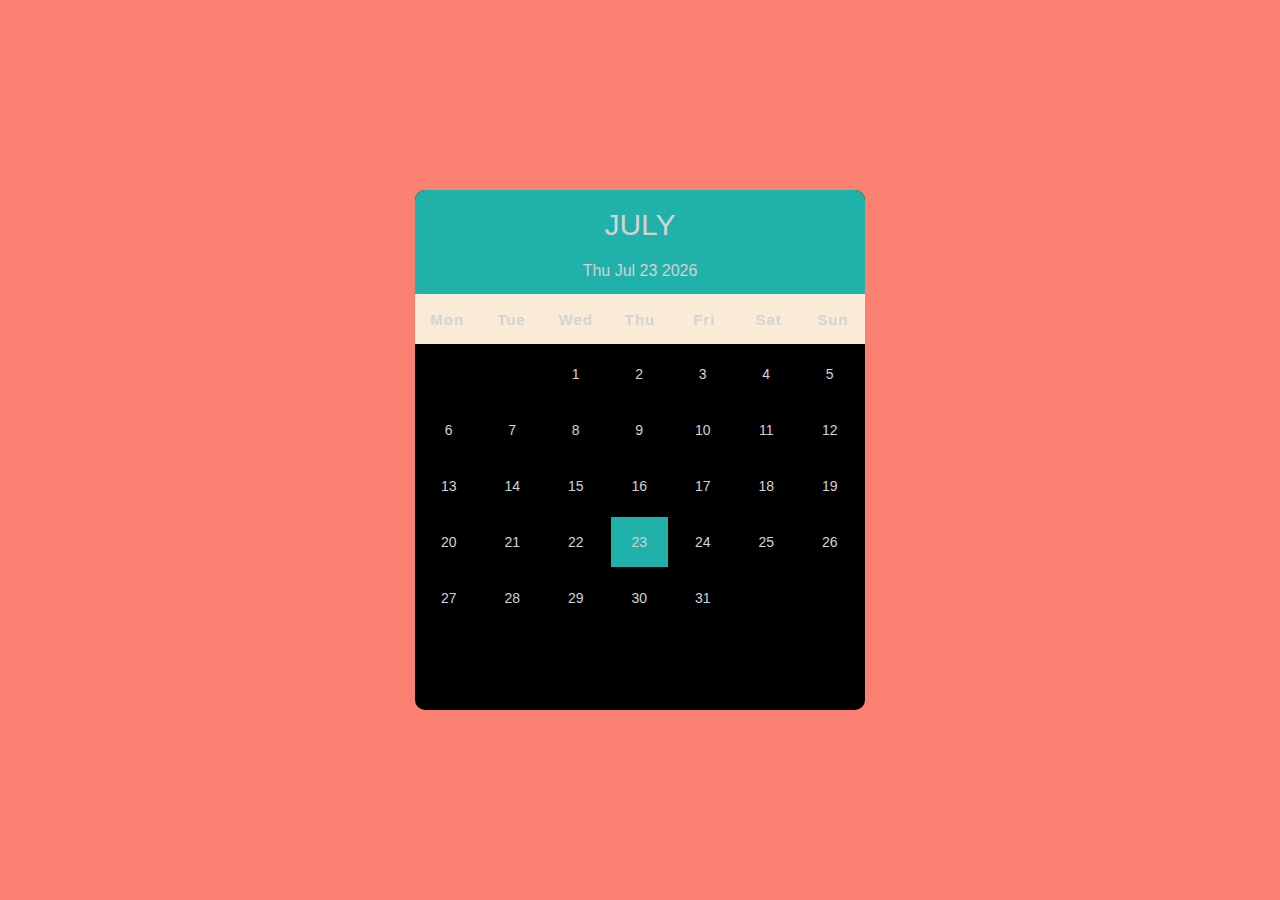
<file: HTML-CSS-JS/Calendar/index.html>
<!DOCTYPE html>
<html lang="en">
<head>
    <meta charset="UTF-8">
    <meta http-equiv="X-UA-Compatible" content="IE=edge">
    <meta name="viewport" content="width=device-width, initial-scale=1.0">
    <title>Calendar</title>
    <link rel="stylesheet" href="style.css">
</head>
<body>
    <div class="container">
        <div class="calendar">
            <div class="month">
                <div class="date">
                    <h1></h1>
                    <p></p>
                </div>
            </div>
            <div class="weekdays">
                <div>Mon</div>
                <div>Tue</div>
                <div>Wed</div>
                <div>Thu</div>
                <div>Fri</div>
                <div>Sat</div>
                <div>Sun</div>
            </div>
            <div class="days">
                <div class="empty"></div>
                <div class="empty"></div>
                <div>1</div>
                <div>2</div>
                <div>3</div>
                <div>4</div>
                <div>5</div>
                <div>6</div>
                <div>7</div>
                <div class="today">8</div>
                <div>9</div>
                <div>10</div>
                <div>11</div>
                <div>12</div>
                <div>13</div>
                <div>14</div>
                <div>15</div>
                <div>16</div>
                <div>17</div>
                <div>18</div>
                <div>19</div>
                <div>20</div>
                <div>21</div>
                <div>22</div>
                <div>23</div>
                <div>24</div>
                <div>25</div>
                <div>26</div>
                <div>27</div>
                <div>28</div>
                <div>29</div>
                <div>30</div>
            </div>
        </div>
    </div>

    <script src="index.js"></script>
</body>
</html>
</file>
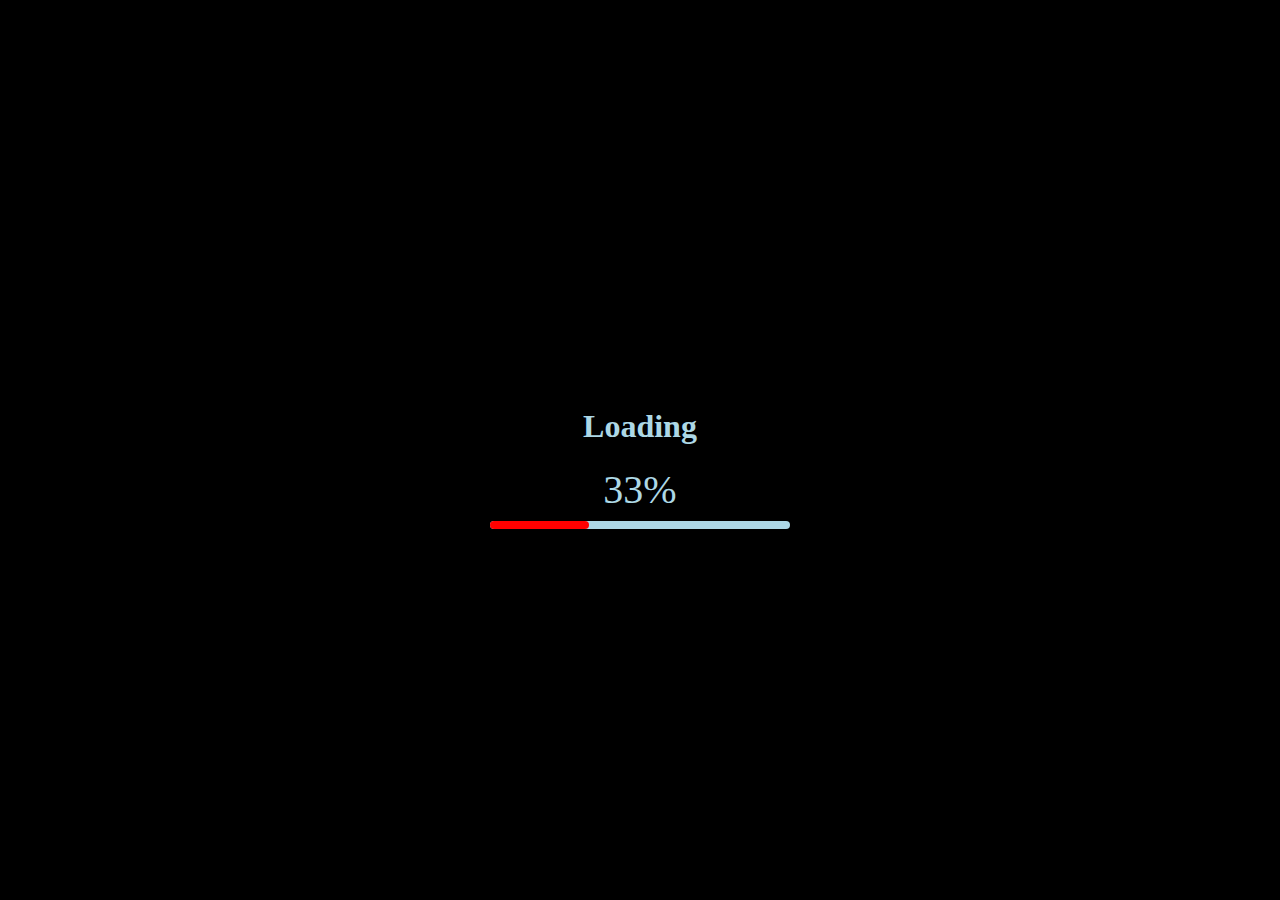
<file: HTML-CSS-JS/LoadingBar/index.html>
<!DOCTYPE html>
<html lang="en">
<head>
    <meta charset="UTF-8">
    <meta http-equiv="X-UA-Compatible" content="IE=edge">
    <meta name="viewport" content="width=device-width, initial-scale=1.0">
    <title>Loading Bar</title>
    <link rel="stylesheet" href="style.css">
</head>
<body>
    <div class="container">
        <h1>Loading</h1>
        <div class="counter">0%</div>
        <hr class="loading-bar-back">
        <hr class="loading-bar-font">
    </div>


    <script src="index.js"></script>
</body>
</html>
</file>
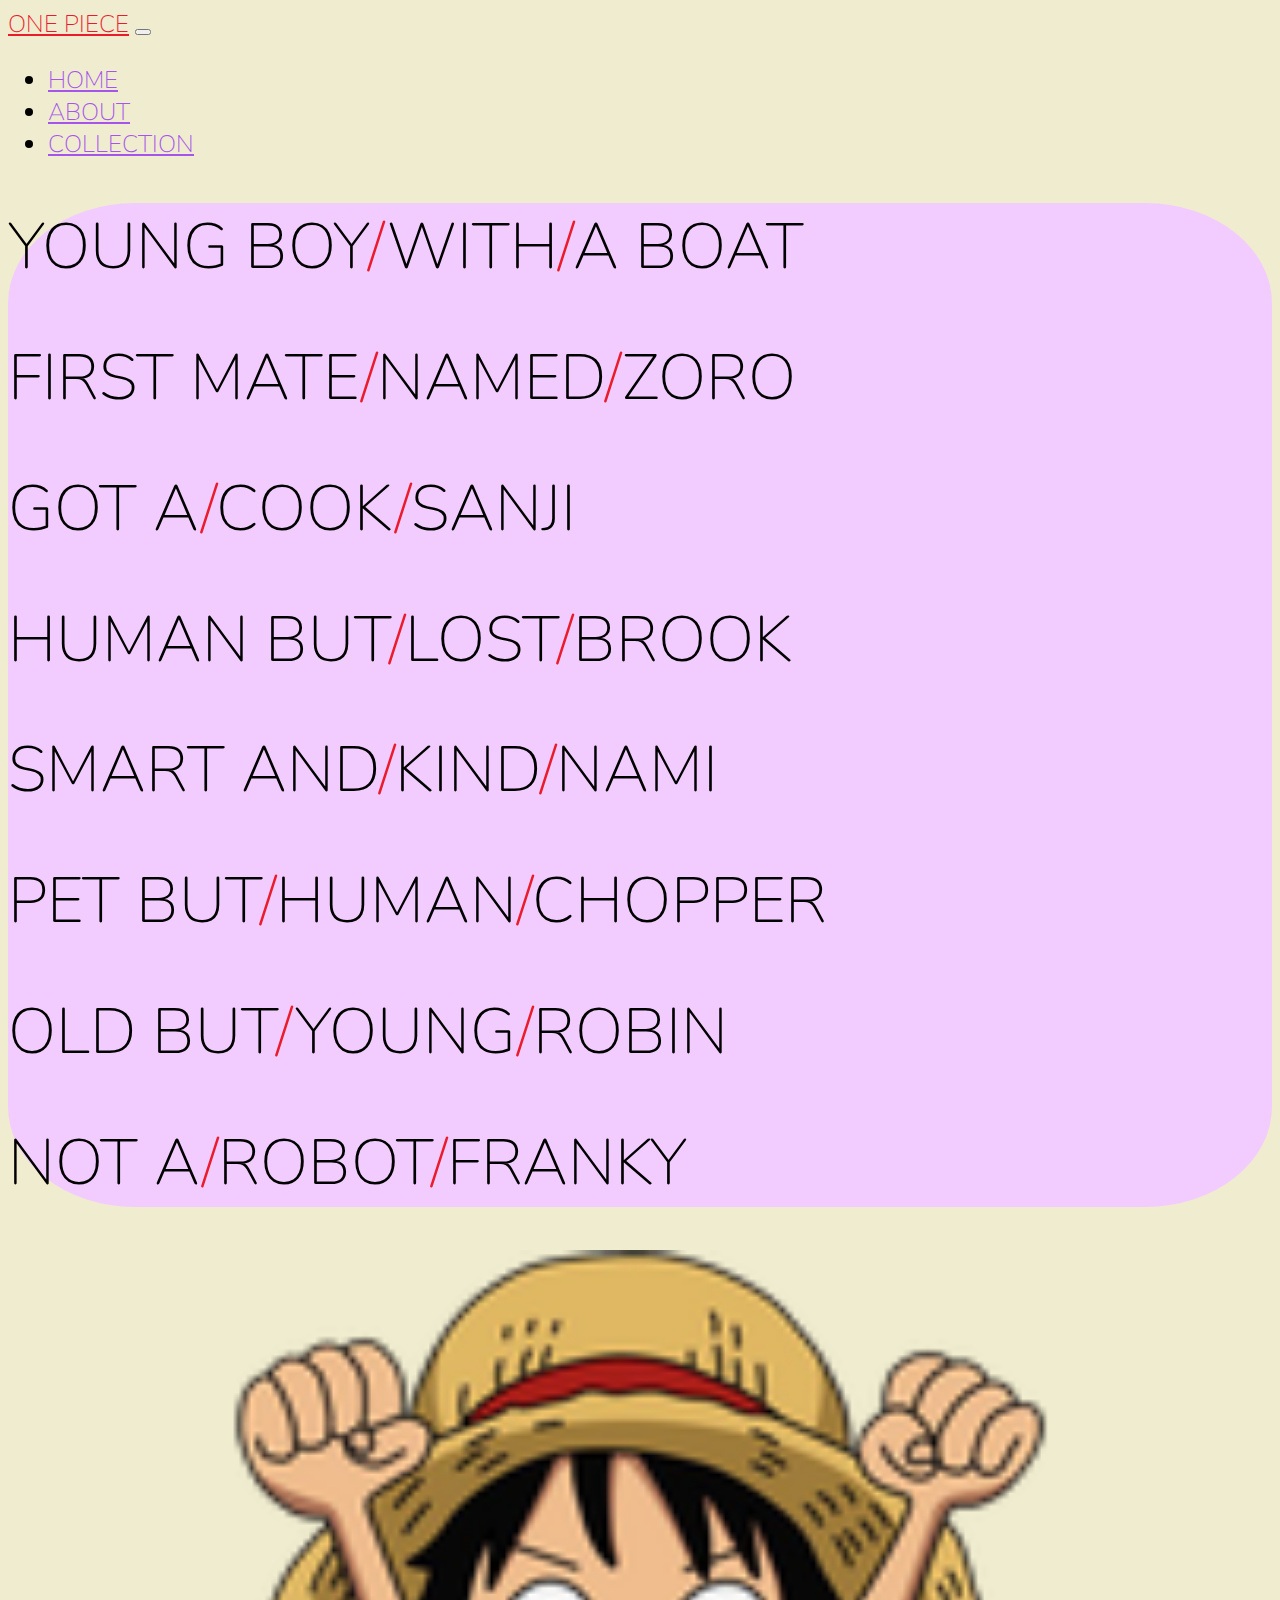
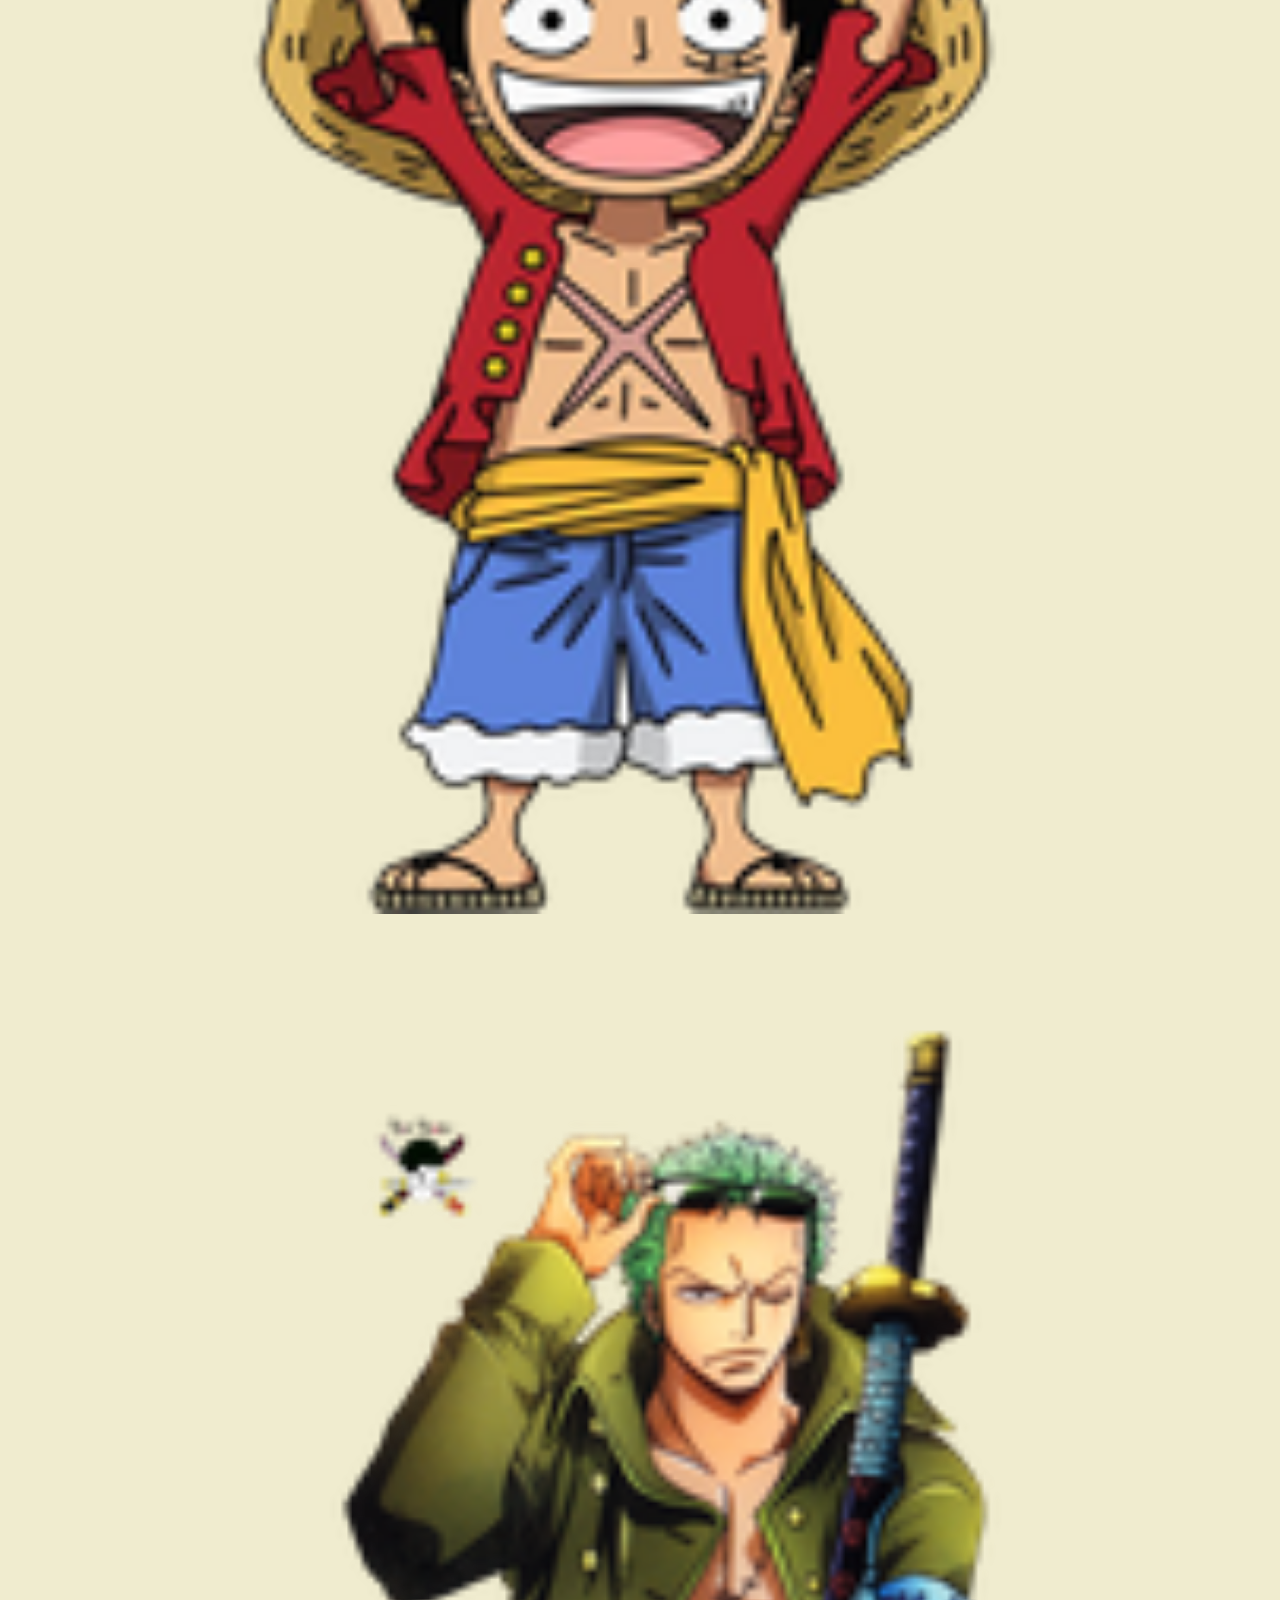
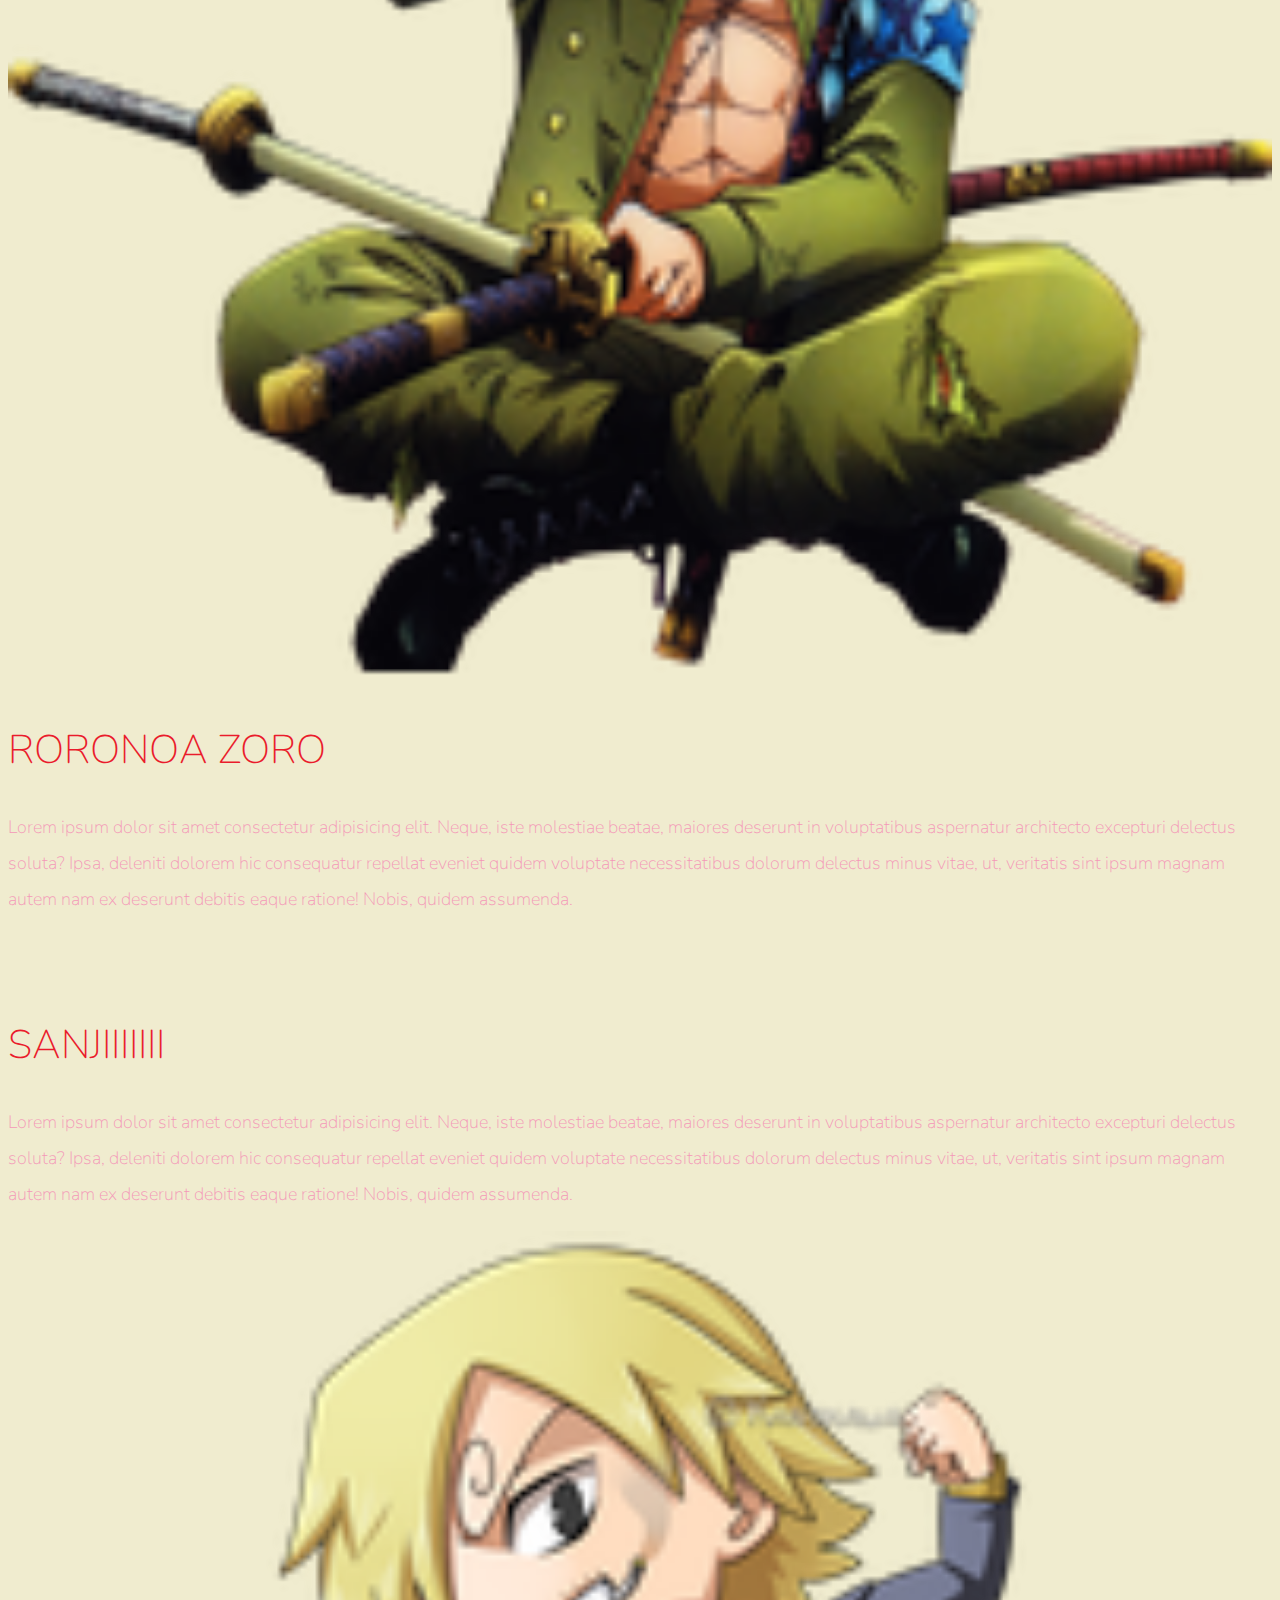
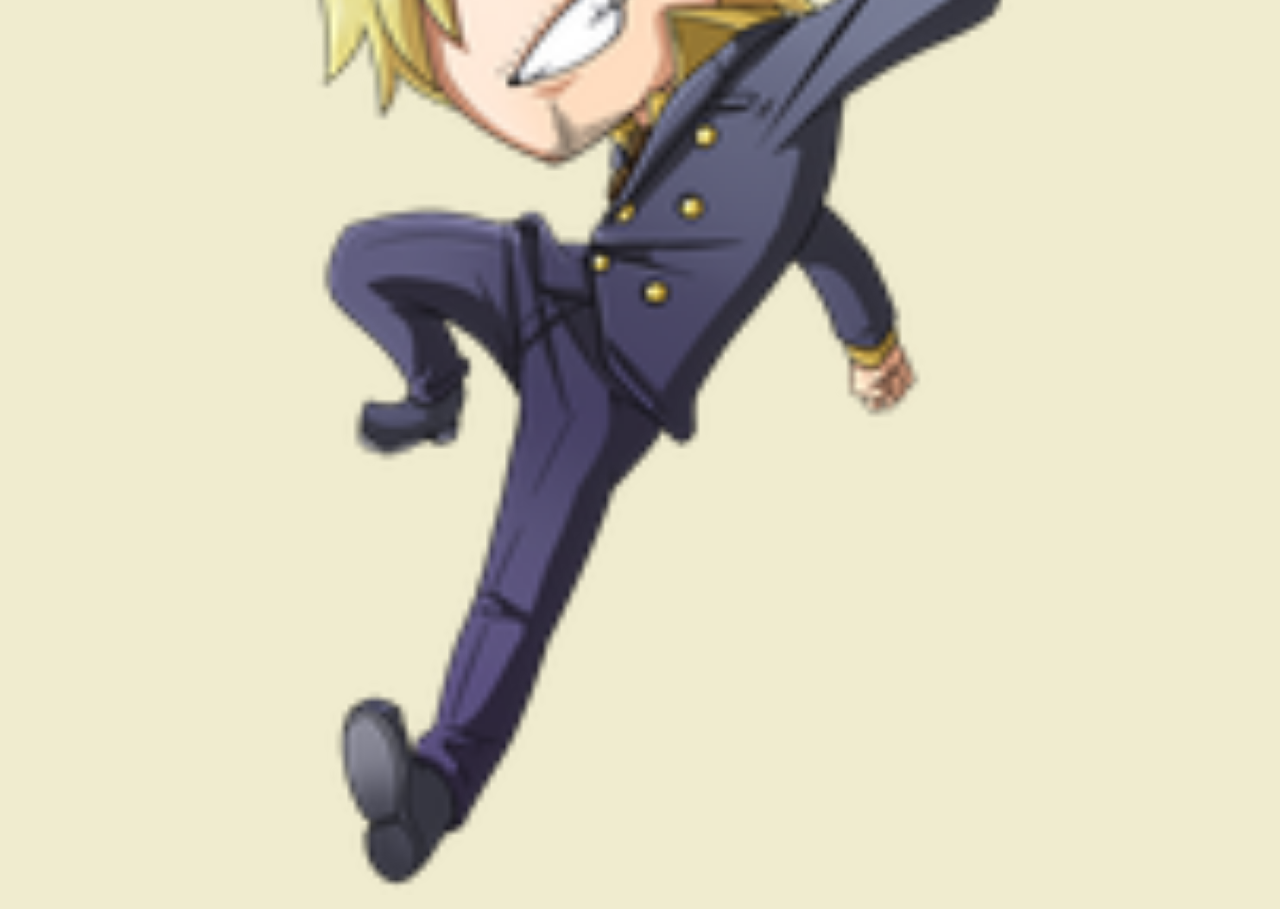
<file: HTML-CSS-JS/OnePiecee/index.html>
<!doctype html>
<html lang="en">
  <head>
    <!-- Required meta tags -->
    <meta charset="utf-8">
    <meta name="viewport" content="width=device-width, initial-scale=1, shrink-to-fit=no">
    
    <!-- Google Font -->
    <link href="https://fonts.googleapis.com/css?family=Nunito:200,300,400,700" rel="stylesheet">

    <!-- Bootstrap CSS -->
    <link rel="stylesheet" href="https://stackpath.bootstrapcdn.com/bootstrap/4.1.3/css/bootstrap.min.css" integrity="sha384-MCw98/SFnGE8fJT3GXwEOngsV7Zt27NXFoaoApmYm81iuXoPkFOJwJ8ERdknLPMO" crossorigin="anonymous">
    
    <!-- Custom CSS -->
    <link rel="stylesheet" href="app.css">

    <title>One Piece</title>
  </head>
  
  <body>
    <nav id="mainNavbar" class="navbar navbar-light navbar-expand-md py-0 fixed-top">
      <a href="#" class="navbar-brand">ONE PIECE</a>
      <button class = "navbar-toggler" data-toggle= "collapse" data-target = "#navLinks" aria-label="Toggle navigation">  <!-- class from bootstrap, data-toggle tell system what to do
                                                                                                                              data-target tell us who is targerted-->
        <span class = "navbar-toggler-icon"></span> <!-- class "navbar-toggler-icon" from bootstrap make icon appear -->
      </button>
      <div class ="collapse navbar-collapse" id ="navLinks">
        <ul class = "navbar-nav">
          <li class = "nav-item">
            <a href="" class="nav-link">HOME</a>
          </li>
          <li class = "nav-item">
            <a href="" class="nav-link">ABOUT</a>
          </li>
          <li class = "nav-item">
            <a href="" class="nav-link">COLLECTION</a>
          </li>
        </ul>
      </div>

    </nav>



    <section class ="first-section | container-fluid  ">
      <div class="row align-items-center">
        <div class="col-lg-6">
          <div id="headingGroup" class="text-ppl text-center d-none d-lg-block"> <!--d-none is to hide urself, and d-lg-block shows up when its large -->
            <h1 >YOUNG BOY<span>/</span>WITH<span>/</span>A BOAT</h1>
            <h1 >FIRST MATE<span>/</span>NAMED<span>/</span>ZORO</h1>
            <h1 >GOT A<span>/</span>COOK<span>/</span>SANJI</h1>
            <h1 >HUMAN BUT<span>/</span>LOST<span>/</span>BROOK</h1>
            <h1 >SMART AND<span>/</span>KIND<span>/</span>NAMI</h1>
            <h1 >PET BUT<span>/</span>HUMAN<span>/</span>CHOPPER</h1>
            <h1 >OLD BUT<span>/</span>YOUNG<span>/</span>ROBIN</h1>
            <h1 >NOT A<span>/</span>ROBOT<span>/</span>FRANKY</h1>
          </div>      
        </div>
        <div class="col-lg-6 px-0">
          <img class="img-fluid" src="imgs/luffychibi.png" alt="">   <!--class="img-fluid" is a bootstrap class make image resposive to screen, if we dont add this image will be big -->
        </div>
      </div>
    </section>

    <section class="container-fluid">
      <div class="row align-items-center content">
        <div class="col-md-6 order-2 order-md-1 px-0">        <!--class="order-2 order-md-1" alwasy come 2nd, if we hit medium,  text come 1st before the img-->
          <img src="imgs/zoro.png" alt="" class="zoro img-fluid " >
        </div>
        <div class="col-md-6 order-1 order-md-2 text-center">
          <div class="row justify-content-center">
            <div class="col-10 col-lg-8 blurb">               <!--blurp is custom name for this class-->
              <h2>RORONOA ZORO</h2>         
              <p class="lead">Lorem ipsum dolor sit amet consectetur adipisicing elit. Neque, iste molestiae
                beatae, maiores deserunt
                in voluptatibus
                aspernatur architecto excepturi delectus soluta? Ipsa, deleniti dolorem hic consequatur
                repellat eveniet quidem
                voluptate necessitatibus dolorum delectus minus vitae, ut, veritatis sint ipsum magnam
                autem nam ex deserunt debitis
                eaque ratione! Nobis, quidem assumenda.</p>
            </div>
            </div>
          </div>
      </div>

      <div class="row align-items-center content">

        <div class="col-md-6 text-center">
          <div class="row justify-content-center">
            <div class="col-10 col-lg-8 blurb">               <!--blurp is custom name for this class-->
              <h2>SANJIIIIIII</h2>
              <p class="lead">Lorem ipsum dolor sit amet consectetur adipisicing elit. Neque, iste molestiae
                beatae, maiores deserunt
                in voluptatibus
                aspernatur architecto excepturi delectus soluta? Ipsa, deleniti dolorem hic consequatur
                repellat eveniet quidem
                voluptate necessitatibus dolorum delectus minus vitae, ut, veritatis sint ipsum magnam
                autem nam ex deserunt debitis
                eaque ratione! Nobis, quidem assumenda.</p>
            </div>
          </div>
        </div>
        <div class="col-md-6 px-0">        <!--class="order-2 order-md-1" alwasy come 2nd, if we hit medium, come 1st-->
          <img src="imgs/sanjichibi.png" alt="" class="img-fluid " >
        </div>
      </div>
    </section>
    




    <!-- Optional JavaScript -->
    <!-- jQuery first, then Popper.js, then Bootstrap JS -->
     <script src="https://code.jquery.com/jquery-3.3.1.slim.min.js" integrity="sha384-q8i/X+965DzO0rT7abK41JStQIAqVgRVzpbzo5smXKp4YfRvH+8abtTE1Pi6jizo"
        crossorigin="anonymous"></script>
    <script src="https://cdnjs.cloudflare.com/ajax/libs/popper.js/1.14.3/umd/popper.min.js" integrity="sha384-ZMP7rVo3mIykV+2+9J3UJ46jBk0WLaUAdn689aCwoqbBJiSnjAK/l8WvCWPIPm49"
        crossorigin="anonymous"></script>
    <script src="https://stackpath.bootstrapcdn.com/bootstrap/4.1.3/js/bootstrap.min.js" integrity="sha384-ChfqqxuZUCnJSK3+MXmPNIyE6ZbWh2IMqE241rYiqJxyMiZ6OW/JmZQ5stwEULTy"
        crossorigin="anonymous"></script>
   <script>
      $(function () {
          $(document).scroll(function () {
              var $nav = $("#mainNavbar");
              $nav.toggleClass("scrolled", $(this).scrollTop() > $nav.height());
          });
      });
  </script>
  </body>
</html>
</file>
<file: HTML-CSS-JS/Calendar/style.css>
body{
    margin: 0px;
    padding: 0px;
    font-family: sans-serif;
   
}

.container{
    display: flex;
    justify-content: center;
    align-items: center;
    width: 100%;
    height: 100vh;
    background-color: salmon;

}
.calendar {
    background-color: black;
    color: lightgrey;
    width: 450px;
    height: 520px;
    border-radius: 10px;
}

.month{
    width: 100%;
    height: 20%;;
    background-color: lightseagreen;
    display: flex;
    justify-content: center;
    align-items: center;
    text-align: center;
    border-radius: 10px 10px 0 0;
}

.month h1{
    font-size: 30px;
    font-weight: 400;
    text-transform: uppercase;
}

.month p{
    font-size: 16px;
}

.weekdays {
    display: flex;
    width: 100%;
    height: 50px;
    background-color: antiquewhite;
   
} 
.weekdays div{
    font-size: 15px;
    font-weight: bold;
    letter-spacing: 1px;
    width: 100%;                       /*set this to 100% (because all div in weekday will not be able to get to 100% in width)so that div in weekdays
                                         will have the same width*/
    display: flex;
    align-items: center;
    justify-content: center;

}

.days{
    width: 100%;
    display: flex;
    flex-wrap: wrap;
    padding: 2px;


}
.days div{
    font-size: 14px;
    margin: 3px;
    width: 57.5px;
    height: 50px;
    display: flex;
    align-items: center;
    justify-content: center;
    box-sizing: border-box;  /* this's border will not invade other box's border*/
}

.days div:hover:not(.empty){
    border: 2px solid white;
}
.today{
    background-color: lightseagreen;
}
</file>
<file: HTML-CSS-JS/LoadingBar/style.css>
body{
    margin: 0;
    display: flex;
    height: 100vh;                 /*we gotta set height so align-item 
                                     know exactly what size to use*/
    justify-content: center;
    align-items: center;
    background-color: black;
    color: lightblue;
}

.container{
    text-align: center;
    width: 300px;
    position: relative; /*this sets a relation with .loading-bar-back*/
}

.counter{
    font-size: 40px;
}

.loading-bar-back{
    position: absolute; /*this makes bar get out of normal 
                            follow and overlap on each other
                            and also we want it to be in relationshio with 
                            container class. so we set container to relative 
                            otherwise this will be related to body not container*/
    
    height: 8px;
    background-color: lightblue;
    width: 100%;
    border-radius: 5px;
    border: none;
}


.loading-bar-font{
    position: absolute; /*this makes bar get out of normal 
                            follow and overlap on each other
                            and also we want it to be in relationshio with 
                            container class. so we set container to relative 
                            otherwise this will be related to body not container*/
    
    height: 8px;
    background-color: red;
    width: 10%;
    border-radius: 5px;
    border: none;
}
</file>
<file: HTML-CSS-JS/OnePiecee/app.css>
body{
    background-color: #F0ECCF;
    font-family: "Nunito", sans-serif;

}


img{
    width: 100%;
    height: 100%;
}


#headingGroup{
    background-color: #F3CCFF;
    border-radius: 10%;
}

.blurb h2{
    color: #EA1C2C;
    font-size: 2.5rem;
    font-weight: 100;
}
.blurb p{
    color: #F498b8;
    font-size: 1.123rem;
    font-weight: 100;
    line-height: 2;
}
.content{
    margin-top: 100px;
}



#mainNavbar{
    font-size: 1.5em;
    font-weight: 100;
}

#mainNavbar .nav-link{
    color: #A555EC;
}

#mainNavbar .nav-link:hover{
    color: #EA1C2C;
}
#mainNavbar .navbar-brand {
    color: #EA1C2C;

}

#headingGroup span{
    color: #EA1C2C;

}

#headingGroup h1{
    font-weight: 100;
    font-size: 4rem;

}
.navbar.scrolled {
    background-color: rgb(222,192,222);
    transition: background-color 0.5s;
}
@media (max-width: 1200px) {
  
    #headingGroup h1{
        font-weight: 100;
        font-size: 3rem;

    }
}
</file>
